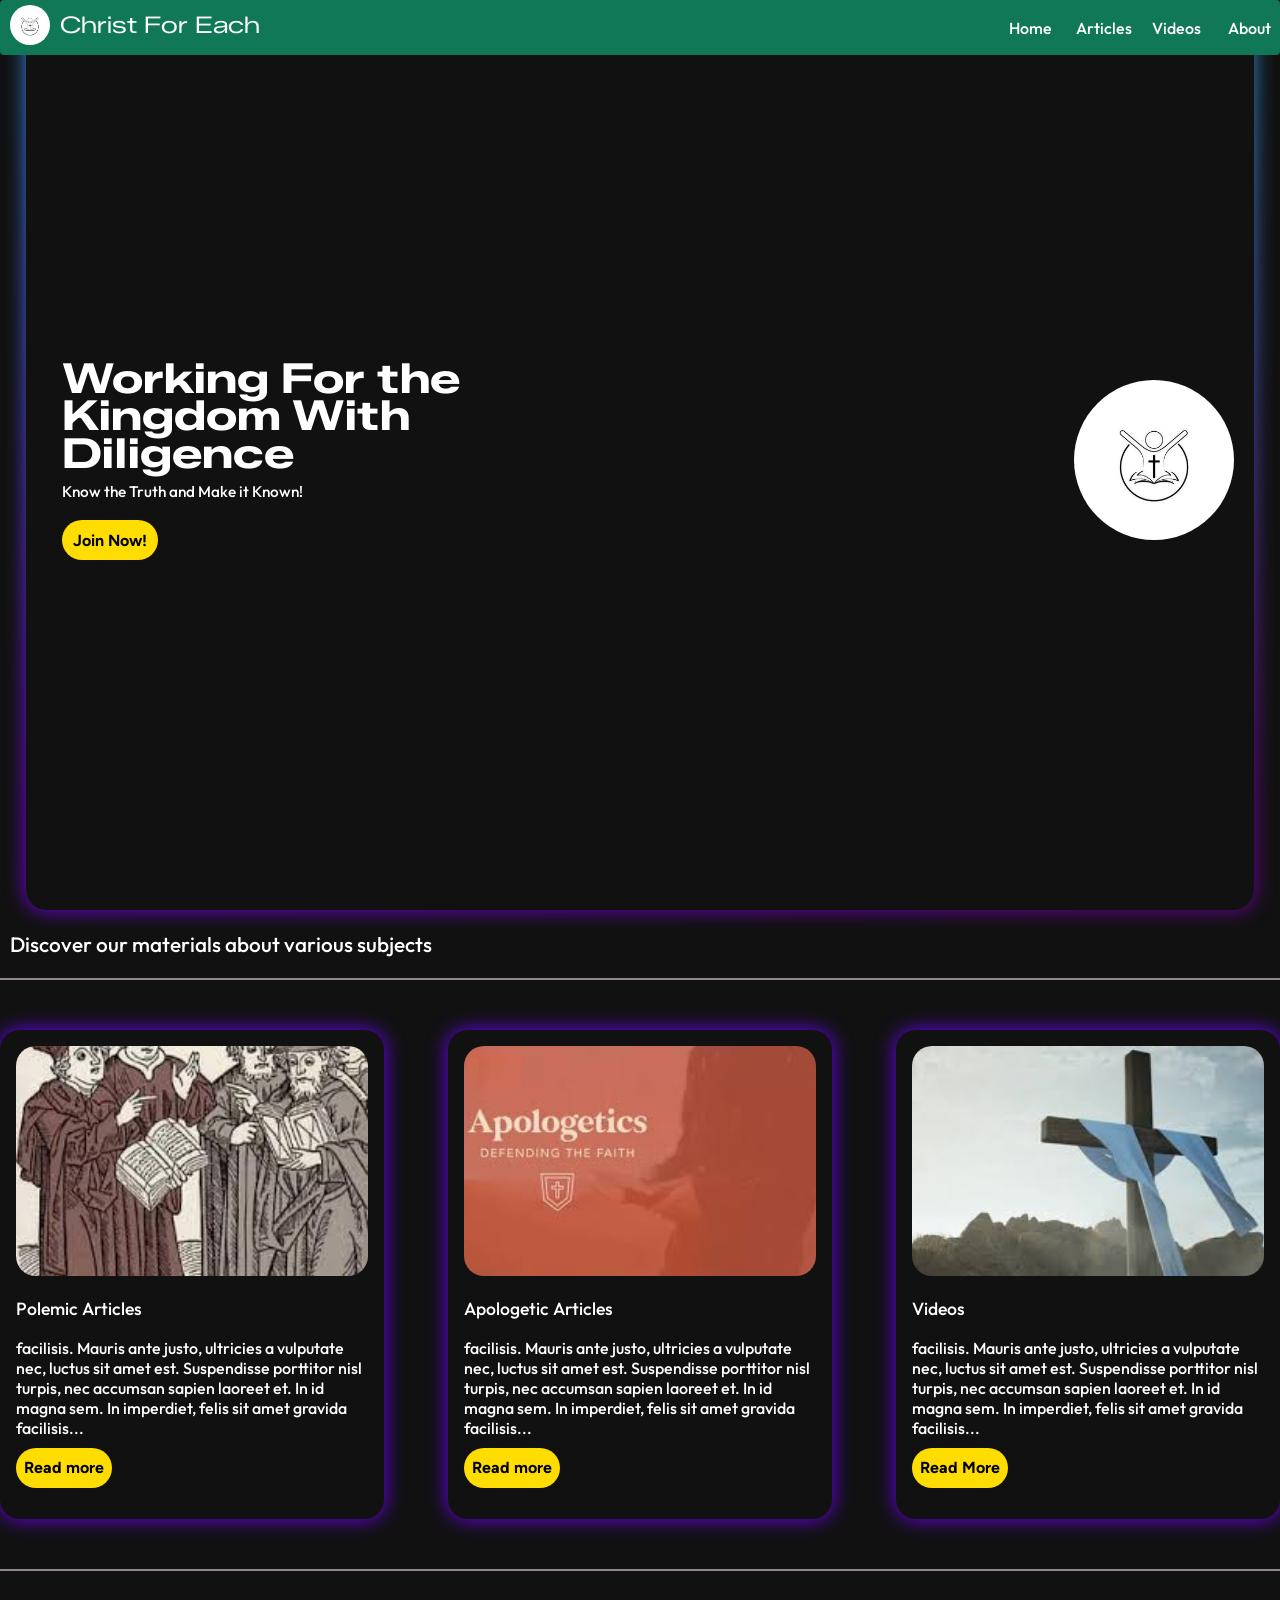
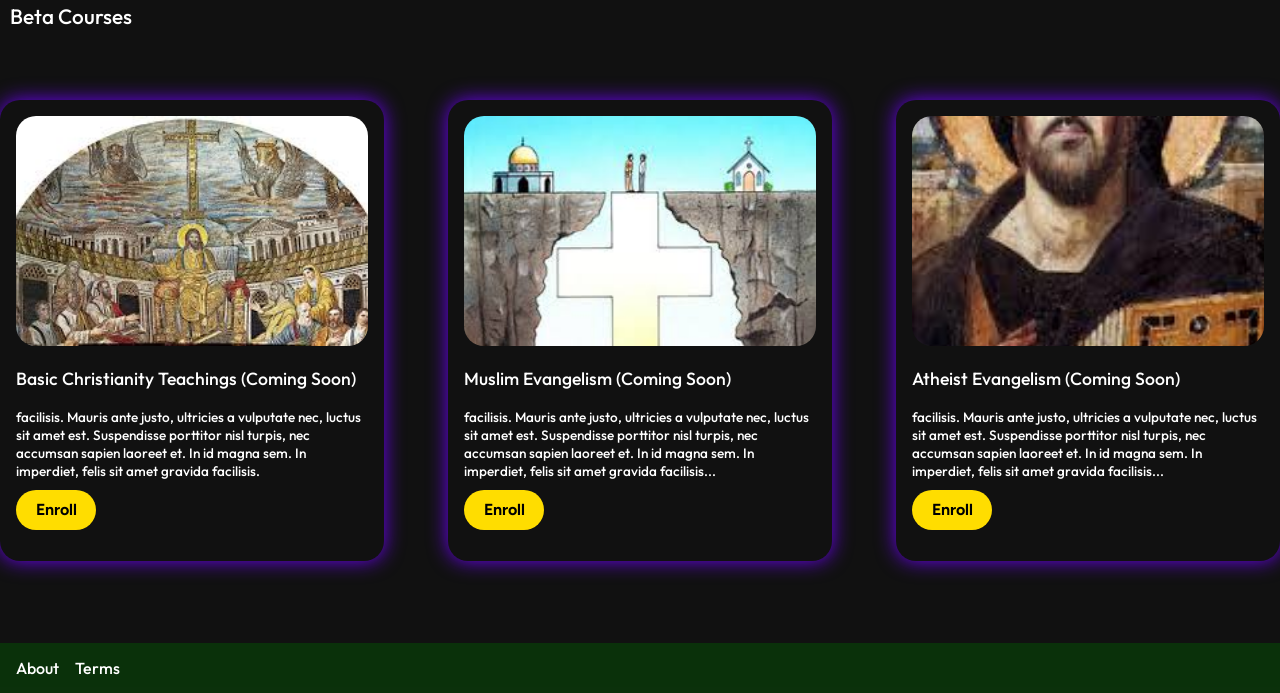
<file: index.html>
<!DOCTYPE html>
<html lang="en">
<head>
  <meta charset="UTF-8">
  <meta name="viewport" content="width=device-width, initial-scale=1.0">
  <title>CFE | Christ For Each</title>
  <link rel="icon" type="image/png" sizes="32x32" href="images/main-logo.png">
  <link rel="stylesheet" href="general.css">
  <link rel="stylesheet" href="styles.css">
  <link rel="preconnect" href="https://fonts.googleapis.com">
<link rel="preconnect" href="https://fonts.gstatic.com" crossorigin>
<link href="https://fonts.googleapis.com/css2?family=Roboto:ital,wght@0,100..900;1,100..900&family=Zalando+Sans+Expanded:ital,wght@0,200..900;1,200..900&display=swap" rel="stylesheet">
</head>
<body>
  <header id="header">
    <!--first section-->
    <div id="first-section" class="hidden">
      <a href="index.html">
      <img src="images/team-logo.jpg" alt="" 
      id="header-image">
      </a>
      <a href="index.html"><p id="team-name">Christ For Each</p></a>
    </div>
    <!--second section-->
    <div id="second-section">
      <div class="visibility" id="search-button" aria-label="Search">
        <svg xmlns="http://www.w3.org/2000/svg" fill="white" height="24" viewBox="0 0 24 24" width="24" focusable="false" aria-hidden="true" style="pointer-events: none; display: inherit; width: 100%; height: 100%;">
          <path clip-rule="evenodd" d="M16.296 16.996a8 8 0 11.707-.708l3.909 3.91-.707.707-3.909-3.909zM18 11a7 7 0 00-14 0 7 7 0 1014 0z" fill-rule="evenodd"></path>
        </svg>
      </div>

      <div id="hamburger-menu" class="Search visibility"><svg xmlns="http://www.w3.org/2000/svg" fill="white" height="24" viewBox="0 0 24 24" width="24" focusable="false" aria-hidden="true" style="pointer-events: none; display: inherit; width: 100%; height: 100%;"><path d="M21 6H3V5h18v1zm0 5H3v1h18v-1zm0 6H3v1h18v-1z"></path></svg></div>
      
      <div id="help" class="visibility">?</div>

      <div class="navs hidden delete" id="home"><a href="index.html">Home</a></div>
      <div class="navs hidden delete" id="article"><a href="articles.html">Articles</a></div>
      <div class="navs hidden delete" id="video"><a href="videos.html">Videos</a></div>
      <div class="navs hidden delete" id="about"><a href="about.html">About</a></div>
   </div>
  </header>


    <section id="hero-section">
      <div id="description-part">
        <h1 id="cfe">Working For the Kingdom With Diligence</h1>
        <p id="description-text">
          Know the Truth and Make it Known!
        </p>
        <button id="join-btn">Join Now!</button>
      </div>
      <img src="images/team-logo.jpg" alt="CFE-logo" id="team-logo">
    </section>
  <main>

    
      <!--team resources-->

    <section class="team-resource">
      <p class="section-title">Discover our materials about various subjects</p>

      <!--first card-->

      <div class="section-content" id="materials">
        <div class="cards hidden">
          <div class="gradient"></div>
          <img src="images/polemicer.png" alt="polemics-icon">
          <p class="title">Polemic Articles</p>
          <p id="article-link">
            facilisis. Mauris ante justo, ultricies a vulputate nec, luctus sit amet est. Suspendisse porttitor nisl turpis, nec accumsan sapien laoreet et. In id magna sem. In imperdiet, felis sit amet gravida facilisis...
            <a href="articles.html"><button class="read-button">Read more</button></a>
          </p>
        </div>

        <!--second card-->

        <div class="cards hidden">
          <img src="images/images.jpeg" alt="Apologetic-icon">
          <p class="title">Apologetic Articles</p>
          <p id="article-link">
            facilisis. Mauris ante justo, ultricies a vulputate nec, luctus sit amet est. Suspendisse porttitor nisl turpis, nec accumsan sapien laoreet et. In id magna sem. In imperdiet, felis sit amet gravida facilisis...
            <a href="articles.html"><button class="read-button">Read more</button></a>
          </p>
        </div>
        <div class="cards hidden">
          <img src="images/cross.png" alt="cross-icon">
          <p class="title">Videos</p>
          <p id="article-link">
            facilisis. Mauris ante justo, ultricies a vulputate nec, luctus sit amet est. Suspendisse porttitor nisl turpis, nec accumsan sapien laoreet et. In id magna sem. In imperdiet, felis sit amet gravida facilisis...
            <a href="articles.html"><button class="read-button">Read More</button></a>
          </p>
        </div>
      </section>

      <!--Courses section-->
      <section id="courses">
        <p class="section-title">Beta Courses</p>
        <div class="section-content" id="beta-courses">

          <!--first card-->
        <div class="cards second-cards hidden">
          <img src="images/bct.jpeg" alt="">
          <p class="title">Basic Christianity Teachings (Coming Soon)</p>
          <p id="article-link">
            facilisis. Mauris ante justo, ultricies a vulputate nec, luctus sit amet est. Suspendisse porttitor nisl turpis, nec accumsan sapien laoreet et. In id magna sem. In imperdiet, felis sit amet gravida facilisis.
            <a href="registiration.html">
              <button class="enroll-button">Enroll</button>
            </a>
          </p>
        </div>

        <div class="cards second-cards hidden">
          <img src="images/me.png" alt="">
          <p class="title">Muslim Evangelism (Coming Soon)</p>
          <p id="article-link">
            facilisis. Mauris ante justo, ultricies a vulputate nec, luctus sit amet est. Suspendisse porttitor nisl turpis, nec accumsan sapien laoreet et. In id magna sem. In imperdiet, felis sit amet gravida facilisis...
            <a href="articles.html">
              <button class="enroll-button">Enroll</button>
            </a>
          </p>
        </div>
        
        <div class="cards second-cards hidden">
          <img src="images/oe.png" alt="">
          <p class="title">Atheist Evangelism (Coming Soon)</p>
          <p id="article-link">
            facilisis. Mauris ante justo, ultricies a vulputate nec, luctus sit amet est. Suspendisse porttitor nisl turpis, nec accumsan sapien laoreet et. In id magna sem. In imperdiet, felis sit amet gravida facilisis...
            <a href="articles.html">
              <button class="enroll-button">Enroll</button>
            </a>
          </p>
        </div>
      </section>
    </section>
  </main>
  <footer>
    <p class="tests">About</p>
    <p class="tests">Terms</p>
  </footer>
</body>
<script src="script.js"></script>
</html>
</file>
<file: general.css>
@font-face {
  font-family: 'outfit-bold';
  src: url(fonts/outfit/static/Outfit-ExtraBold.ttf);
}

@font-face {
  font-family: 'Outfit-regular';
  src: url(fonts/outfit/static/Outfit-Medium.ttf);
}

@font-face {
  font-family: 'figtree';
  src: url(fonts/Figtree-VariableFont_wght.ttf);
}

@font-face {
  font-family: 'young-serif';
  src: url(fonts/young-serif/YoungSerif-Regular.ttf);
}

@font-face {
  font-family: 'zelando';
  src: url(fonts/Zalando_Sans_Expanded/ZalandoSansExpanded-VariableFont_wght.ttf);
}

body{
  margin:0;
  padding-bottom:100px;
  background-color:#111;
  color:white;
  font-family: 'outfit-regular';
  min-width:100%;
}

*,
*::before,
*::after { box-sizing: border-box; }

html, body {
  margin: 0;
  padding: 0;
  width: 100%;
  -webkit-font-smoothing: antialiased;
  -moz-osx-font-smoothing: grayscale;
}



header {
  position:fixed;
  z-index: 10;
  top:0;
  display: flex;
  justify-content: space-between;
  height: 55px;
  width: 90%;                /* <-- 90% of parent */
  padding: 0 ;        /* left & right padding inside header */
  margin-top:20px; 
  padding-left:5%;
  gap: 0.75rem;
  border-radius: 4px;
}


button{
  display:block;
  margin-top:10px;
  background-color:rgb(255, 221, 0);
  height:40px;
  width:80px;
  border:0px;
  border-radius:20px;
  font-family: 'figtree';
  font-size:1rem;
  font-weight:bold;
  cursor: pointer;
}

a{
  text-decoration:none;
  color:inherit;
}

footer{
  height:50px;
  display:flex;
  align-items: center;
  background-color: rgba(4, 83, 4, 0.485);
  padding:1rem;
  gap:1rem;
  position:relative;
}
</file>
<file: styles.css>
/* allow the left side to shrink if needed (prevents overflow) */
#first-section {
  display: flex;
  align-items: center;
  flex: 1 1 auto;            /* grows & shrinks */
  min-width: 0;              /* IMPORTANT: allows shrinking of child elements */
  font-family: 'zelando', serif;
  font-size: clamp(1.2rem, 1.8vw, 1.7rem);
}
#header-image{
  width:40px;
  height:40px;
  margin-right:10px;
}
/* team name styling (prevent text from pushing layout) */
#team-name {
  margin: 0;
  margin-bottom:5px;
  white-space: nowrap;
  overflow: hidden;
  text-overflow: ellipsis;
}

/* right side: let flexbox size it naturally, no fixed width/padding */
#second-section {
  display: flex;
  align-items: center;
  gap: 0.8rem;
  flex: 0 0 auto;  
  cursor: pointer;          /* don't grow, but allow shrink if needed */
}

.navs{
  display: flex;
  align-items: center;
  justify-content: center;
  position: relative;
  width:100%;
  height: 100%;
  transition: background-color 0.5s;
}

.navs:hover::before{
  content:'';
  width:100%;
  height:4px;
  background:rgb(0, 140, 255);
  border-radius:10px;
  position: absolute;
  bottom:0;
  left:0;
  animation-name: hover-border;
  animation-duration: 0.5s;
}

@keyframes hover-border{
  0%{opacity:0};
  100%{opacity:1};
}

/* circular buttons with predictable size (instead of arbitrary padding + rems) */
#hamburger-menu,
#search-button {
  width: 30px;
  display: inline-flex;
  align-items: center;
  justify-content: center;
  border-radius: 50%;
  cursor: pointer;
  transition: background-color .18s, transform .12s;
}

/* hover / active */
#hamburger-menu:hover,
#search-button:hover { 
  background-color: rgba(238, 232, 232, 0.225);
  transform: scale(1.06); 
}
#hamburger-menu:active,
#search-button:active { 
  background-color: rgba(238, 232, 232, 0.562); 
  transform: scale(0.98); 
}

#help {
  display: flex;
  align-items: center;
  font-family: Arial, sans-serif;
  font-size: 1.7rem;
  padding: 0 0.4rem;
}

/* ---------- HERO SECTION (fixed) ---------- */
/* keep your conic gradient animation but avoid overflow by using inset and limiting container width */
@property --deg {
  syntax: '<angle>';
  inherits: true;
  initial-value: 0deg;
}

#hero-section{
  position: relative;
  display: flex;
  align-items: center;
  /* width capped to viewport and a reasonable max to avoid pushing page wider */
  width: 96%,;
  border-radius:20px;
  margin-left:2%;
  margin-right:2%;
  margin-top:10px;
  height:100vh;
  background-color: #111;
  min-height: 300px;
}

/* pseudo elements use inset to match parent exactly (safer than width/height with padding) */
#hero-section::before,
#hero-section::after{
  content: '';
  position: absolute;
  inset: 0;
  background: conic-gradient(
    from var(--deg) at center,
    #00ffee,
    #6b0199,
    #7401e8,
    #00ffee
  );
  border-radius: inherit;
  padding:2px;
  z-index: -2;
  animation: autoRotate 5s linear infinite;
}


#hero-section::after { 
  filter: blur(10px);
}



/* --------- HERO CONTENT ---------- */
/* Intro text - let it be flexible */
#description-part {
  display: flex;
  flex-direction: column;    /* stacked layout is more robust for responsiveness */
  gap: 0.6rem;
  align-items: flex-start;
  flex: 1 1 0;               /* take remaining space but allow shrink */
  min-width: 0;              /* critical to avoid forcing overflow */
  margin-left:3%;
}

/* logo sizing: responsive clamp so it won't push layout */
#team-logo {
  width: clamp(10rem, 12vw, 10rem);
  height:10rem;
  border-radius: 50%;
  margin-left: 1rem;
  margin-right:20px;
}

/* big heading scalable but bounded */
#cfe {
  max-width: 500px;
  margin: 0;
  font-size: clamp(2.6rem, 0vw, 3rem);
  line-height: 0.9;
  font-family: 'zelando';
}

#join-btn{
  width:6rem;
}

/* description bounded so it wraps but doesn't create huge width */
#description-text {
  margin: 0;
  max-width: 44ch;
  font-size: clamp(0.95rem, 1.2vw, 1.2rem);
}

/*resource section*/

#team-resource{
  margin-top:50px;
  width:100%;
}

.section-title{
  font-size:clamp(1.3rem,1.4vh,3rem);
  margin-left:10px;
}

.section-content{
  display:flex;
  justify-content: space-evenly;
  flex-wrap: wrap;
  gap:4rem;
  padding-block:30px;
  border-block:2px solid rgb(146, 137, 137);
  margin-bottom:2rem;
}

.cards{
  position: relative; 
  width:24rem;
  overflow:hidden;
  margin-block:20px;
  background-color: #111;
  box-shadow: 0px 0px 20px #6c01f7;
  border-radius:20px;
  padding: 1rem;
  cursor:pointer;
}

/* .cards::before,
.cards::after {
  content: '';
  position: absolute;
  top: 0px;
  left: 0px;
  right: 0px;
  bottom: 0px;
  background: conic-gradient(
    from var(--deg) at center,
    #00c3ff,
    #440199,
    #6300c6,
    #00c3ff
  );
  border-radius:inherit;
  z-index: -1;
} */ 

/* .gradient {
  position: absolute;
  inset: 0;
  background: conic-gradient(
    from var(--deg) at center,
     #00c3ff, #440199, #6300c6, #00c3ff);
  border-radius: inherit;
  z-index: -1; 
  filter: blur(10px);
  animation: autoRotate 1s linear infinite;
  padding:2px;
} */

.cards:hover::after,
.cards:hover::before{
  animation: autoRotate 1s linear infinite;
}

.cards::after{
  filter:blur(10px);
}

@keyframes autoRotate { 
  to { 
    --deg: 360deg; 
  }
}

.cards:nth-child(1){
  transition-delay:600ms;
}

.cards:nth-child(2){
  transition-delay:800ms;
}

.cards:nth-child(3){
  transition-delay: 1000ms;
}

.hidden{
  opacity:0;
  transition:all 1s;
  transform: translateX(-100%);
  z-index:0;
}

.show{
  opacity:1;
  transform: translateX(0);
  z-index: 2;
}

.second-cards{
  font-size:0.85rem;
}

.title{
  font-size:clamp(1rem,6vw,1.1rem);
}

#article-link{
  margin-block:15px;
}

img{
  width:100%;
  height:230px;
  object-fit:cover;
  border-radius:20px;
}

#second-title{
  font-size:clamp(2rem,1.8vh,5rem);
}

#beta-courses{
  border-block:none;
}


.read-button{
  width:6rem;
}

/* ---------- SMALL SCREEN TWEAKS ---------- */
@media (max-width: 640px) {
  header {
     padding: 0 0.75rem;
  }
  #cfe { 
    font-size: clamp(5rem, 12vw, 8rem);
  }

  #hero-section{
    display:flex;
    align-items: center;
    justify-content: center;
  }

  #cfe{
    margin-inline:auto;
  }

  #description-text{
    display: none;
  }

  #team-logo{
    display:none;
  }

  #search-button, #hamburger-menu { 
    width: 28px; 
    height: 28px; 
  }
  #intro-text { 
    padding-right: 0.5rem;
  }
}

@media (max-width:530px){
  .visibility{
    visibility:visible;
    display: block;
  }
  .delete{
    visibility: hidden;
    display: none;
  }
}

/*articles section*/

#polemic-article1{
  width:85%;
  margin-inline:auto;
}

.visibility{
  visibility: hidden;
}
</file>
